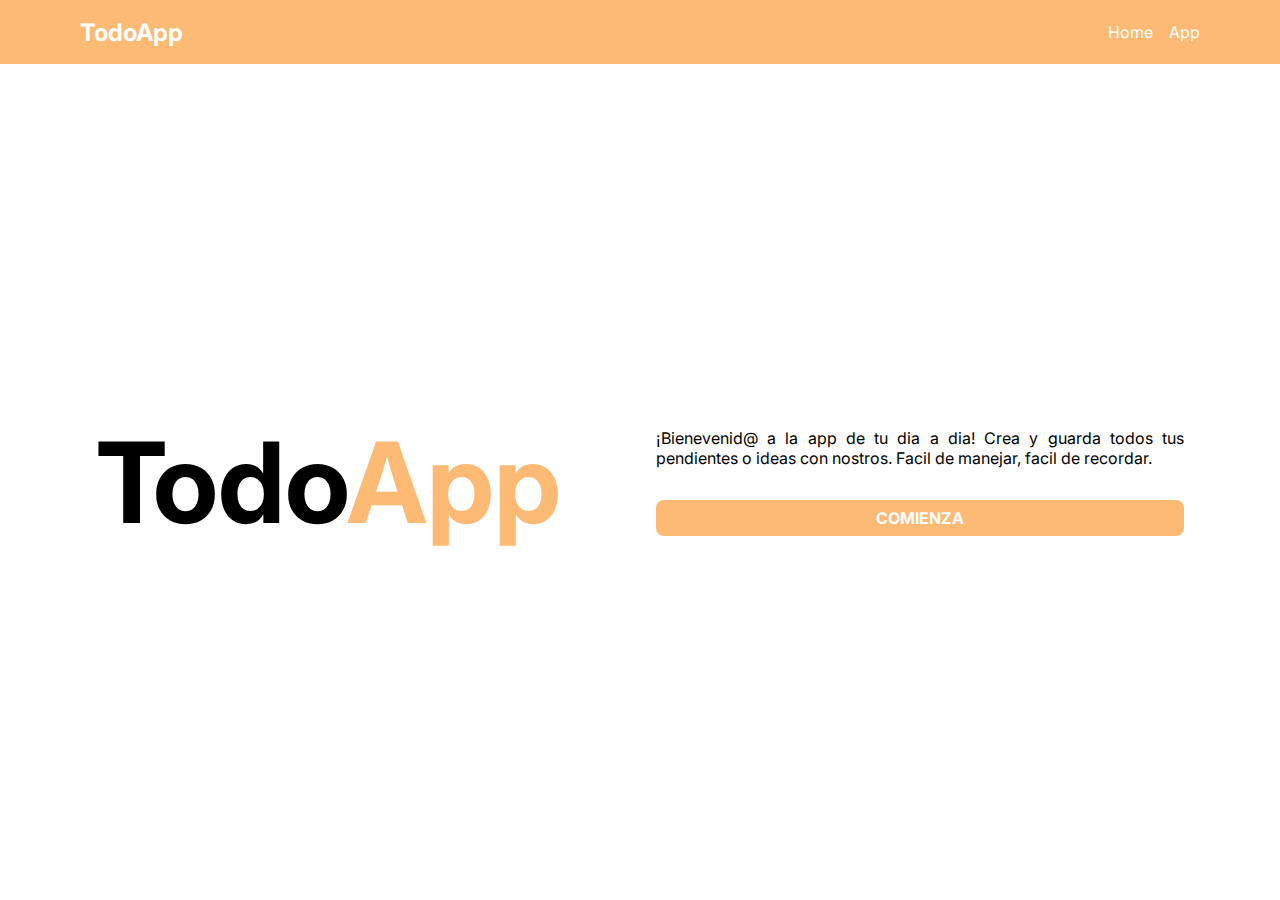
<file: index.html>
<!DOCTYPE html>
<html lang="es">
	<head>
		<meta charset="UTF-8" />
		<meta name="viewport" content="width=device-width, initial-scale=1.0" />
		<title> TODO APP</title>
		<link rel="stylesheet" href="index.css" />
		<link rel="preconnect" href="https://fonts.googleapis.com" />
		<link rel="preconnect" href="https://fonts.gstatic.com" crossorigin />
		<link
			href="https://fonts.googleapis.com/css2?family=Inter:wght@100..900&display=swap"
			rel="stylesheet" />
	</head>
	<body>
		<nav id="nav">
			<!-- contenedor -->
			<div id="nav-container">
				<!-- H:Titulos  -->
				<h2 id="nav-tittle">TodoApp</h2>
				<!-- Botones -->
				<button id="nav-button">
					<svg
						xmlns="http://www.w3.org/2000/svg"
						fill="none"
						viewBox="0 0 24 24"
						stroke-width="1.5"
						stroke="currentColor">
						<path
							stroke-linecap="round"
							stroke-linejoin="round"
							d="M3.75 5.25h16.5m-16.5 4.5h16.5m-16.5 4.5h16.5m-16.5 4.5h16.5" />
					</svg>
				</button>
				<!-- Links -->
				<div id="nav-links-container">
					<a class="link" href="/">Home</a>
					<a class="link" href="app/">App</a>
				</div>
			</div>
		</nav>

		<main id="main-container">
			<h1 id="main-title">Todo<span>App</span></h1>
			<div id="main-descrip-container">
				<p id="descrip-text">
					¡Bienevenid@ a la app de tu dia a dia! Crea y guarda todos tus pendientes o ideas con nostros. Facil de manejar, facil de recordar.
				</p>
				<a id="main-button" href="app/">Comienza</a>
			</div>
		</main>
	</body>
</html>
</file>
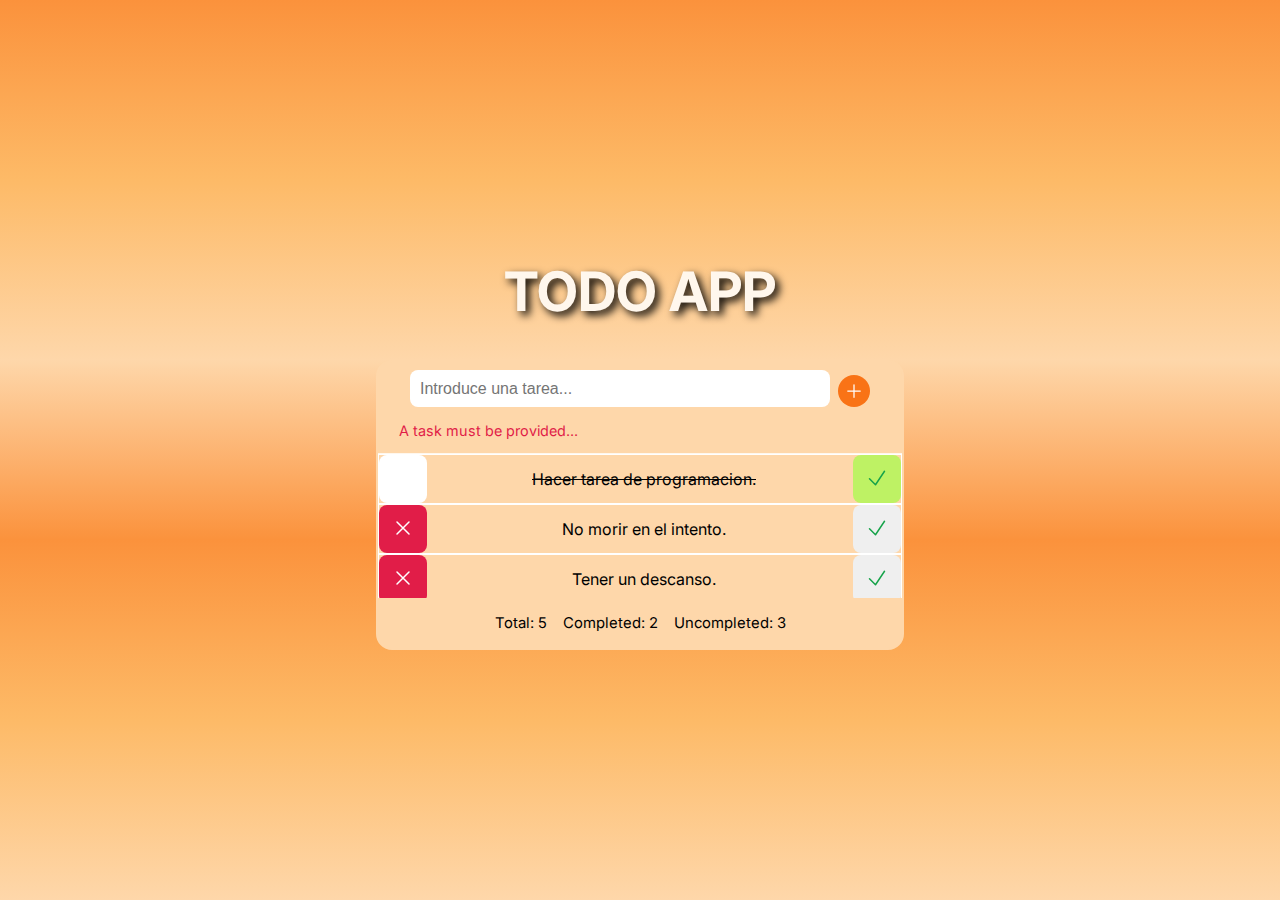
<file: app/index.html>
<!DOCTYPE html>
<html lang="es">
	<head>
		<meta charset="UTF-8" />
		<meta name="viewport" content="width=, initial-scale=1.0" />
		<title>To-Do List</title>
		<link rel="stylesheet" href="index.css" />
		<link rel="preconnect" href="https://fonts.googleapis.com" />
		<link rel="preconnect" href="https://fonts.gstatic.com" crossorigin />
		<link
			href="https://fonts.googleapis.com/css2?family=Inter:wght@100..900&display=swap"
			rel="stylesheet" />
	</head>
	<body>
		<!-- Div principal -->
		<div id="app-container">

			<!-- Div title -->
			<div id="title-app">
				<h1 id="title">TODO APP</h1>
			</div>

			  <!-- div formulario -->
			<div id="container-all">
				<div id="formulario">
					<form id="form">
						<input type="text" id="input-form" placeholder="Introduce una tarea...">
						<button id="buttonapp"><svg id="boton-form" xmlns="http://www.w3.org/2000/svg"
							 fill="none" 
							 viewBox="0 0 24 24" 
							 stroke-width="1.5" 
							 stroke="currentColor" class="w-6 h-6">
							<path stroke-linecap="round" stroke-linejoin="round" d="M12 4.5v15m7.5-7.5h-15" />
						  </svg>
						  </button>
					</form>
					<p id="form-text"> A task must be provided... </p>
				</div>
	
				<!-- Div lista -->
				<div id="list-container">
					<ul id="ul-list">
						<div class="texto">
							<button class="x" id="botonx-1"><svg id="svg-x" id="botonx1" xmlns="http://www.w3.org/2000/svg" 
								fill="none" viewBox="0 0 24 24"
								 stroke-width="1.5" 
								 stroke="currentColor" 
								 class="w-6 h-6">
								<path stroke-linecap="round" stroke-linejoin="round" d="M6 18 18 6M6 6l12 12" />
							  </svg>
							  </button> 
							 <li class="texto-lista" id="lista1"> Hacer tarea de programacion. </li> 
							<button class="hecho" id="boton2"><svg id="svg-hecho" xmlns="http://www.w3.org/2000/svg" 
								fill="none" 
								viewBox="0 0 24 24"
								 stroke-width="1.5" stroke="currentColor" class="w-6 h-6">
								<path stroke-linecap="round" stroke-linejoin="round" d="m4.5 12.75 6 6 9-13.5" />
							  </svg>
							  </button>
						</div>
						<div class="texto">
							<button class="x"><svg id="svg-x" xmlns="http://www.w3.org/2000/svg" 
								fill="none" viewBox="0 0 24 24"
								 stroke-width="1.5" 
								 stroke="currentColor" 
								 class="w-6 h-6">
								<path stroke-linecap="round" stroke-linejoin="round" d="M6 18 18 6M6 6l12 12" />
							  </svg></button> 
							 <li class="texto-lista"> No morir en el intento. </li> 
							<button class="hecho" id="botones-claros"><svg id="svg-hecho" xmlns="http://www.w3.org/2000/svg" 
								fill="none" 
								viewBox="0 0 24 24"
								 stroke-width="1.5" stroke="currentColor" class="w-6 h-6">
								<path stroke-linecap="round" stroke-linejoin="round" d="m4.5 12.75 6 6 9-13.5" />
							  </svg></button>
						</div>
						<div class="texto">
							<button class="x"><svg id="svg-x" xmlns="http://www.w3.org/2000/svg" 
								fill="none" viewBox="0 0 24 24"
								 stroke-width="1.5" 
								 stroke="currentColor" 
								 class="w-6 h-6">
								<path stroke-linecap="round" stroke-linejoin="round" d="M6 18 18 6M6 6l12 12" />
							  </svg></button> 
							 <li class="texto-lista"> Tener un descanso. </li> 
							<button class="hecho" id="botones-claros"><svg id="svg-hecho" xmlns="http://www.w3.org/2000/svg" 
								fill="none" 
								viewBox="0 0 24 24"
								 stroke-width="1.5" stroke="currentColor" class="w-6 h-6">
								<path stroke-linecap="round" stroke-linejoin="round" d="m4.5 12.75 6 6 9-13.5" />
							  </svg></button>
						</div>
						<div class="texto">
							<button class="x" id="botonx-1"><svg id="botonx1" xmlns="http://www.w3.org/2000/svg" 
								fill="none" viewBox="0 0 24 24"
								 stroke-width="1.5" 
								 stroke="currentColor" 
								 class="w-6 h-6">
								<path stroke-linecap="round" stroke-linejoin="round" d="M6 18 18 6M6 6l12 12" />
							  </svg></button> 
							 <li class="texto-lista" id="lista1"> Comprar snacks. Ir al cine. Pasar por una bomba. Ir a comer con amigos. Comprar comida para mascotas. Ir a casa.   </li> 
							<button class="hecho" id="boton2"><svg id="svg-hecho" xmlns="http://www.w3.org/2000/svg" 
								fill="none" 
								viewBox="0 0 24 24"
								 stroke-width="1.5" stroke="currentColor" class="w-6 h-6">
								<path stroke-linecap="round" stroke-linejoin="round" d="m4.5 12.75 6 6 9-13.5" />
							  </svg></button>
						</div>
						<div class="texto">
							<button class="x"><svg id="svg-x" xmlns="http://www.w3.org/2000/svg" 
								fill="none" viewBox="0 0 24 24"
								 stroke-width="1.5" 
								 stroke="currentColor" 
								 class="w-6 h-6">
								<path stroke-linecap="round" stroke-linejoin="round" d="M6 18 18 6M6 6l12 12" />
							  </svg></button> 
							 <li class="texto-lista"> Ver una serie. </li> 
							<button class="hecho" id="botones-claros"><svg id="svg-hecho" xmlns="http://www.w3.org/2000/svg" 
								fill="none" 
								viewBox="0 0 24 24"
								 stroke-width="1.5" stroke="currentColor" class="w-6 h-6">
								<path stroke-linecap="round" stroke-linejoin="round" d="m4.5 12.75 6 6 9-13.5" />
							  </svg></button>
						</div>
					</ul>
				</div>
	
				<!-- Div contadores -->
				 <section class="counters">
					<div class="container-counters">
						<div id="counter1"> Total: 5 </div> 
						<div id="counter2"> Completed: 2 </div> 
						<div id="counter3"> Uncompleted: 3 </div> 
					</div>
				 </section>
			</div>
			

		</div>
		<script src="dom.js"></script>
	</body>
</html>
</file>
<file: index.css>
*,
::before,
::after {
	box-sizing: border-box;
	border-width: 0;
	border-style: solid;
	border-color: #e5e7eb;
}
/* Quitar margen */
body,
h2,
h1,
p {
	margin: 0;
}

body {
	padding-top: 4rem;
	font-family: "Inter", sans-serif;
	font-optical-sizing: auto;
	font-weight: 400;
	font-style: normal;
	font-variation-settings: "slnt" 0;
	height: 100vh;
}
/* Nav */
#nav {
	background-color: #fdba74;
	padding: 0 1rem;
	position: fixed;
	top: 0;
	left: 0;
	right: 0;
}

#nav-container {
	max-width: 70rem;
	margin: 0 auto;
	display: flex;
	justify-content: space-between;
	align-items: center;
	height: 4rem;
}

#nav-tittle {
	font-size: 1.5rem;
	color: white;
}

#nav-button {
	padding: 0.25rem;
	display: flex;
	justify-content: center;
	align-items: center;
	border-radius: 0.5rem;
	background-color: transparent;
	border: 2px solid white;
	color: white;
	transition: all 0.12s ease-in-out;
}

/* Invertir color */
#nav-button:active {
	background-color: white;
	color: #fdba74;
}

#nav-button > svg {
	width: 2rem;
	height: 2rem;
}

#nav-links-container {
	display: none;
	gap: 1rem;
}
.link {
	color: white;
	text-decoration: none;
}

/* Animacion subrayado */
.link:hover {
	text-decoration: underline;
}

/* Centrar contenido */
#main-container {
	display: flex;
	flex-direction: column;
	justify-content: center;
	align-items: center;
	height: 100%;
	padding: 0 1rem;
	max-width: 70rem;
	margin: 0 auto;
	gap: 2rem;
}

#main-title {
	font-size: 3rem;
}

/* Poner color solo a la palabra App */
#main-title > span {
	color: #fdba74;
}

/* Separar descripcion del link comienza */
#main-descrip-container {
	display: flex;
	flex-direction: column;
	gap: 2rem;
}

/* Justificar el texto */
#descrip-text {
	text-align: justify;
}

/* Hacer parecer el link comienza como boton */
#main-button {
	background-color: #fdba74;
	padding: 0.5rem 1rem;
	border-radius: 0.5rem;
	text-align: center;
	color: white;
	text-decoration: none;
	transition: all 0.175s ease-in-out;
	text-transform: uppercase;
	font-weight: 700;
}

#main-button:hover {
	background-color: #e1ba8ece;
}

@media (min-width: 768px) {
	#nav-button {
		display: none;
	}
	#nav-links-container {
		display: flex;
	}

	#main-container {
		flex-direction: row;
	}

	#main-title {
		width: 50%;
		font-size: 5rem;
	}

	#main-descrip-container {
		width: 50%;
	}
}

/* Tamano para laptop */
@media (min-width: 1024px){
	#main-title {
		font-size: 7rem;
	}
}
</file>
<file: app/index.css>
*,
::before,
::after {
	box-sizing: border-box;
	border-width: 0;
	border-style: solid;
	border-color: #e5e7eb;
}

/* Quitar margen */
Body { 
    margin: 0 auto;
    height: 100vh;
    font-family: "Inter", sans-serif;
    background-image: linear-gradient(900deg, #fb923c, #FDBA67, #fed7aa, #fb923c, #FDBA67, #FED7AA);
}

#app-container {
    height: 100%;
    padding: 0 1rem;
    display: flex;
    flex-direction: column;
    align-items: center;
    padding-top: 4rem;
}

/* titulo */
#title-app {
    width: 100%;
    max-width: 70rem;
    margin: 0 auto;
    text-align: center;
    font-size: 1.7rem;
    color: #fff7ed;
    text-shadow: 4px 4px 9px black;
}

#title {
    margin-top: 0.5rem;
}

/* Contenedor del form, lista y contadores */
#container-all{
    background-color: #fed7aa;
    border-radius: 1rem;
    border: 2px solid #fed7aa;
    width: 100%;
    max-width: 33rem;
 }

 /* Form */
 #formulario{
    text-align: center;
    border-bottom: 1px solid #fff7ed;
}

#form {
    display: flex;
    flex-direction: row;
    align-items: end;
    justify-content: center;
    width: 100%;
    gap: 0.5rem;
}

#input-form {
    padding: 0.6rem 0.6rem;
    margin-top: 0.5rem;
    border-radius: 0.5rem;
    width: 80%;
}

#form-text {
    display: flex;
    flex-direction: column;
    align-items: baseline;
    justify-content: normal;
    margin-left: 4%;
    color: #e11d48;
    font-size: small;
}

#buttonapp {
    width: 2rem;
    height: 2rem;
    border-radius: 2rem;
    background-color: #f97316;
    transition: all 0.12s ease-in-out;
}
#buttonapp:active{
    background-color: #fdba74;
}

#boton-form {
    display: flex;
    color: white;
}

/* Lista contenedor */
#list-container {
    display: flex;
    justify-content: center;
    margin: 0;
    font-size: smaller;
    overflow-y: scroll;
    max-height: 9rem;
}
 /* Scroll */
 #list-container::-webkit-scrollbar {
    width: 7px;
 }

#list-container::-webkit-scrollbar-thumb {
    background: linear-gradient(orange, #f5cc9e) ;
    border-radius: 100vw;
}

/* ul */
#ul-list {
    margin: 0;
    padding: 0;
    width: 100%;
 }

 .texto{
    display: flex;
    flex-direction: row;
    height: auto;
    border: 1px solid white;
}
#botonx-1 {
    background-color: white;
    width: 3.5rem;
}
#botonx-1:active{
    background-color:#e11d48 ;
}

#botonx1 {
    width: 1.5rem;
    color: red;
}
#botonx1:active{
    color: white;
}

.texto-lista {
    list-style-type: none;
    width: 100%;
    display: flex;
    justify-content: center;
    align-items: center;
    min-height: 3rem;
    padding-left: 0.5rem;
}

         /* tachado */
#lista1 {
    text-decoration-line: line-through;
}

.hecho{
    width: 3.5rem;
    border-radius: 0.5rem;
    transition: all 0.12s ease-in-out;
}
.hecho:active{
    background-color: #16a34a;
}
         /* botones marcados en verde */
#boton2 {
    background-color: #bef264;
    transition: all 0.12s ease-in-out;
}
#boton2:active {
    background-color:  white;
}

#svg-hecho {
    width: 1.5rem;
    color:  #16a34a;
}

#botones-claros:active {
    background-color:#bef264 ;
}
         /* botones marcados rojos */
.x {
    width: 3.5rem;  
    border-radius: 0.5rem;
    background-color: #e11d48;
    transition: all 0.12s ease-in-out;
}
.x:active{
    background-color: white;
}

#svg-x {
    width: 1.5rem;
    color: white;
    transition: all 0.12s ease-in-out;
}
#svg-x:active{
    color: red;
}

/* contadores */
.counter1 {
    background: #f97316;
    border-radius: 0.2rem;
    color: white;
    padding: 0.2rem;
}

.counter2 {
    background: green;
    border-radius: 0.2rem;
    color: white;
    padding: 0.2rem;
}

.counter3 {
    background: #dc2626;
    border-radius: 0.2rem;
    color: white;
    padding: 0.2rem;
}
 /* ubicacion contadores */
.counters .container-counters {
    display: flex;
    align-items: center;
    justify-content: center;
    padding: 1rem;
    font-size: 0.7rem;
    gap: 1rem;
}

@media (min-width: 768px) {
    .counters .container-counters {
        font-size: small;
    }
    #form-text {
        font-size: smaller;
    }
    #list-container{
        font-size: 0.9rem;
    }
    #input-form{
        font-size: 0.95rem;
    }
    #app-container{
        justify-content: center;
        padding: 0;
    }
}

@media (min-width: 1024px) {
    .counters .container-counters {
        font-size: 0.93rem;
    }
    #form-text {
        font-size: 0.90rem;
    }
    #list-container{
        font-size: 1rem;
    }
    #input-form{
        font-size: 1rem;
    }
    #app-container{
        justify-content: center;
        padding: 0;
    }
}

@media (min-width: 2560px) {
    .counters .container-counters {
        font-size: 0.95rem;
    }
    #form-text {
        font-size: 0.93rem;
    }
    #list-container{
        font-size: 1.1rem;
    }
    #input-form{
        font-size: 1.1rem;
    }
    #app-container{
        justify-content: center;
        padding: 0;
    }
}
</file>
